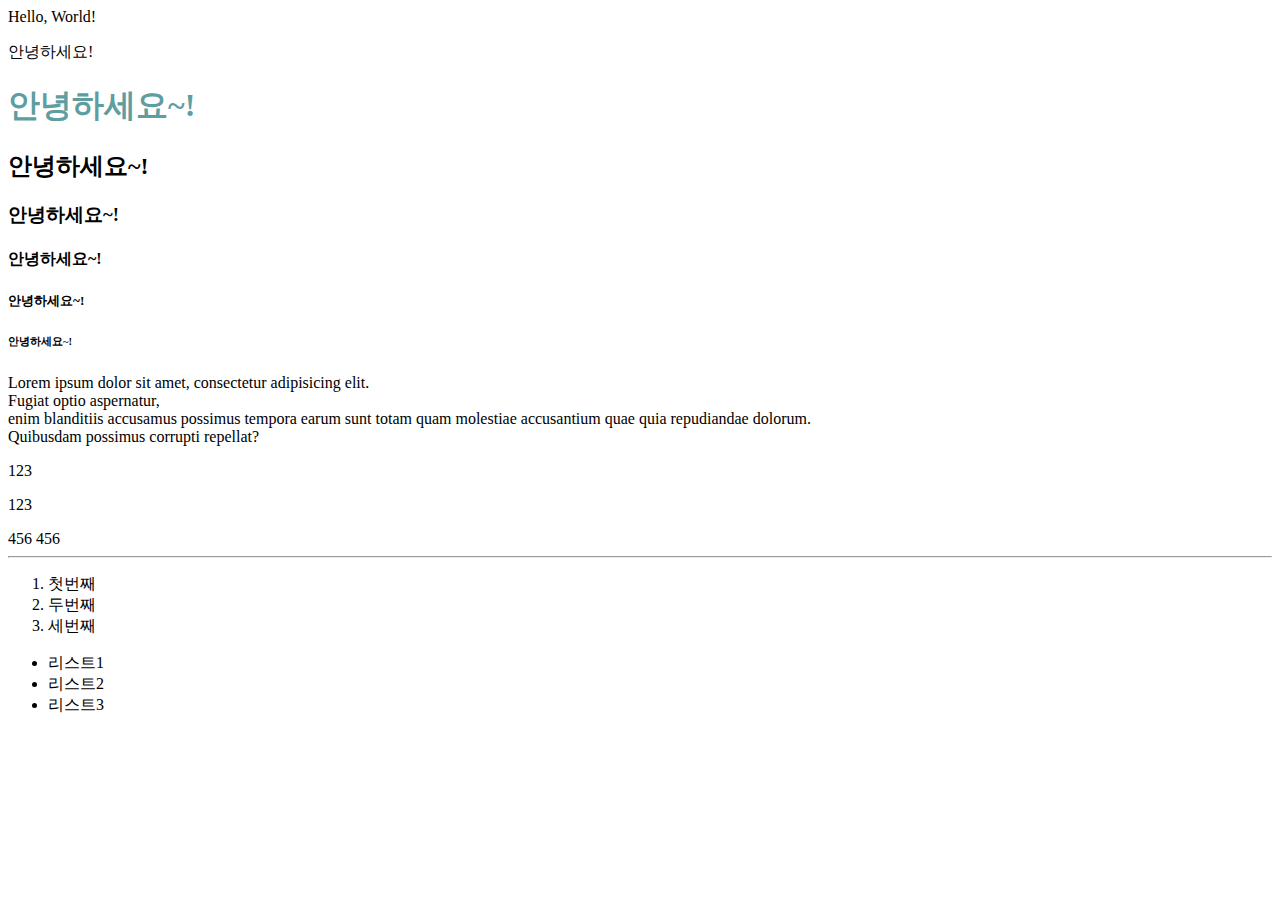
<file: 20230508/index.html>
<!DOCTYPE html>
<html lang="ko">
<head>
  <meta charset="UTF-8">
  <meta http-equiv="X-UA-Compatible" content="IE=edge">
  <meta name="viewport" content="width=device-width, initial-scale=1.0">
  <link rel="stylesheet" href="./style.css">
  <title>HTML 공부</title>
</head>
<body>
  <!-- 박스같은 개념, 코드 덩어리를 감쌀 때 사용한다. -->
  <div>Hello, World!</div>
  <!-- 문단 태그 / 글 본문 등을 작성할 때 사용된다. -->
  <p>안녕하세요!</p>
  <!-- Heading Tag
    h1~h3까지 많이 사용됨
    사이트에서 중요한 제목 등을 작성할 때 사용한다.
  -->
  <h1>안녕하세요~!</h1>
  <h2>안녕하세요~!</h2>
  <h3>안녕하세요~!</h3>
  <h4>안녕하세요~!</h4>
  <h5>안녕하세요~!</h5>
  <h6>안녕하세요~!</h6>
  
  <!-- Lorem은 랜덤텍스트가 생성됨 -->
  <p>Lorem ipsum dolor sit amet, consectetur adipisicing elit.<br>
    Fugiat optio aspernatur,<br>
    enim blanditiis accusamus possimus tempora earum sunt totam quam molestiae accusantium quae quia repudiandae dolorum.<br>
    Quibusdam possimus corrupti repellat?<br>
  </p>

  <p>123</p>
  <p>123</p>
  <span>456</span>
  <span>456</span>
  <hr>

  <!-- Ordered List : 순서가 중요한 리스트 작성 -->
  <ol>
    <!-- <li>태그는 <ol>이나 <ul>태그의 자식 요소로 사용한다. -->
    <li>첫번째</li>
    <li>두번째</li>
    <li>세번째</li>
  </ol>

  <!-- Unordered List : 순서가 중요하지 않은 리스트 작성 -->
  <ul>
    <li>리스트1</li>
    <li>리스트2</li>
    <li>리스트3</li>
  </ul>

</body>
</html>
</file>
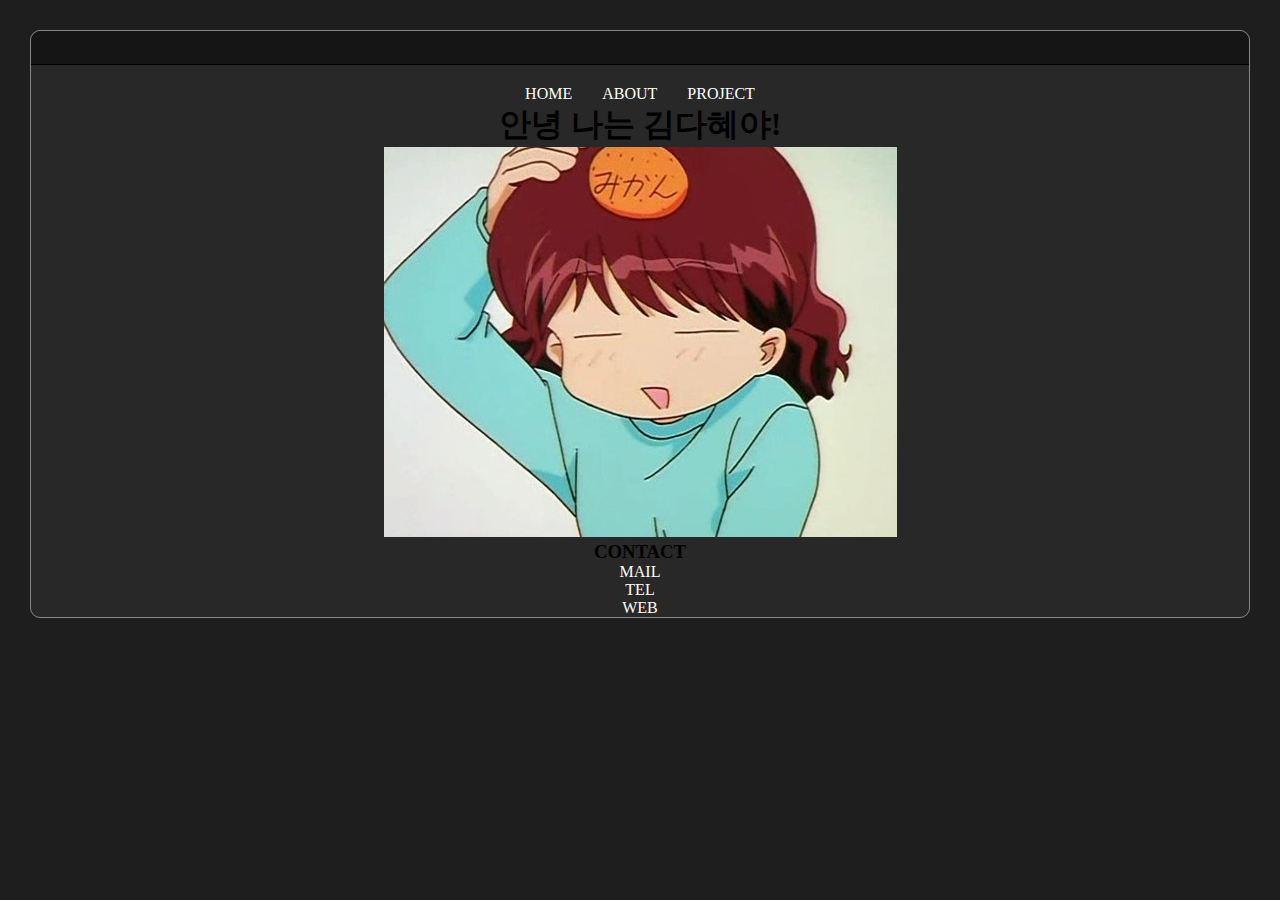
<file: 20230515_자기소개페이지/index.html>
<!DOCTYPE html>
<html lang="ko">
<head>
  <meta charset="UTF-8">
  <meta http-equiv="X-UA-Compatible" content="IE=edge">
  <meta name="description" content="이 페이지는 자기소개 페이지 입니다.">
  <meta name="keywords" content="자기소개, 개발자자기소개, 포트폴리오">
  <meta name="author" content="dahye kim">
  <link rel="stylesheet" href="./style.css">
  <title>자기소개 페이지</title>
</head>
<body>
  <div class="wrapper">
    <!-- header 마크업 완료(마크업이란 html코드 작성 한 것?) -->
    <header>
      <div class="mac-btn">
        <ul class="mac-btn-list">
          <li class="mac-btn-item"></li>
          <li class="mac-btn-item"></li>
          <li class="mac-btn-item"></li>
        </ul>
      </div>

      <div class="gnb-wrapper">
        <nav>
          <ul class="gnb-list">
            <!-- li.gnb-item*3>a - li태그안에 a태그 하나 들어가 있는 코드 3개 작성됨-->
            <!-- li.gnb-item>a*3 - li태그안네 3개의 a태그가 있는 코드 작성됨-->
            <li class="gnb-item"><a href="">HOME</a></li>
            <li class="gnb-item"><a href="">ABOUT</a></li>
            <li class="gnb-item"><a href="">PROJECT</a></li>
          </ul>
        </nav>
      </div>
    </header>

    <!-- section 마크업 완료 -->
    <section>
      <div class="info-section">
        <h1 class="my-name">안녕 나는 김다혜야!</h1>
        <a href="./images/1.png" download>
          <img src="./images/1.png" alt="프로필 사진">
        </a>
      </div>
    </section>

    <!-- footer 마크업 완료 -->
    <footer>
      <div class="contact-list">
        <h3>CONTACT</h3>
        <!-- p.contact-item*3>a -->
        <p class="contact-item"><a href="mailto:weraaa1992@naver.com">MAIL</a></p>
        <p class="contact-item"><a href="tel:010-5122-9206">TEL</a></p>
        <p class="contact-item"><a href="https://youtube.com/">WEB</a></p>
      </div>
    </footer>
  </div>
</body>
</html>
</file>
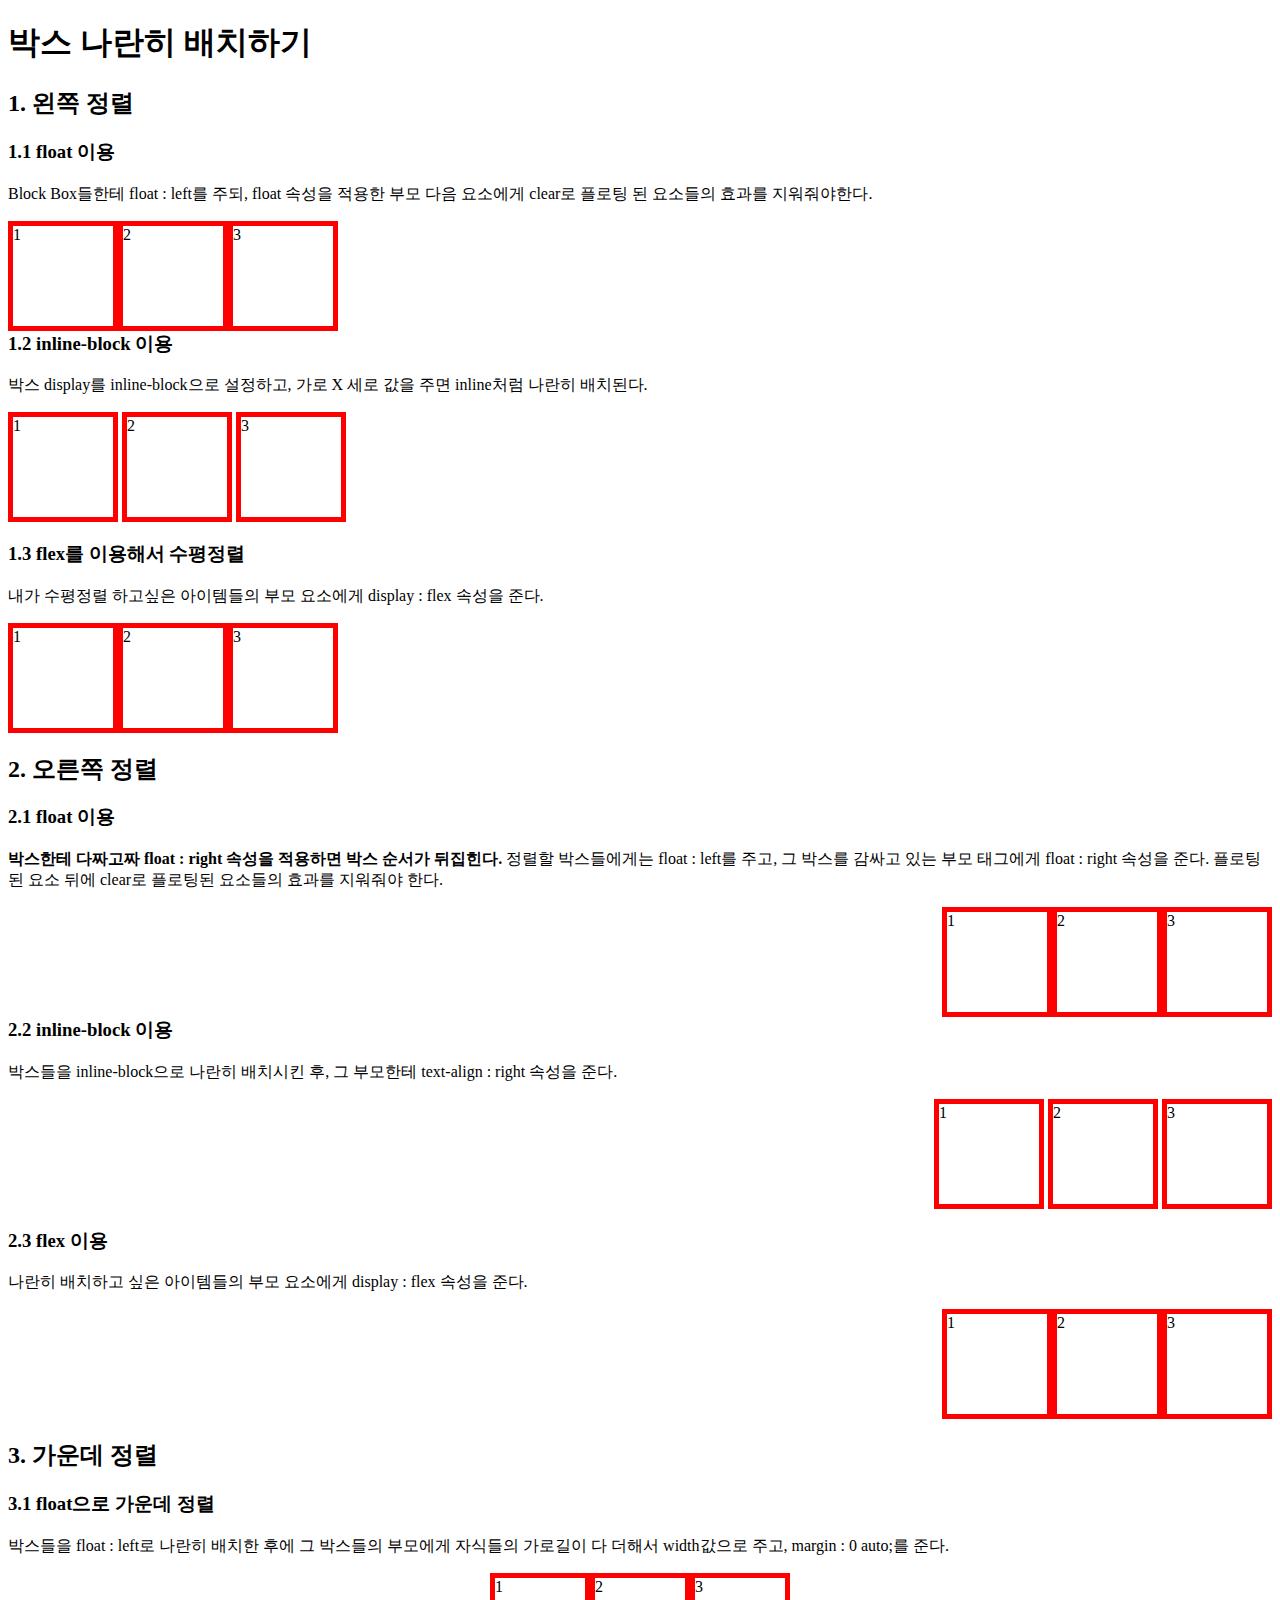
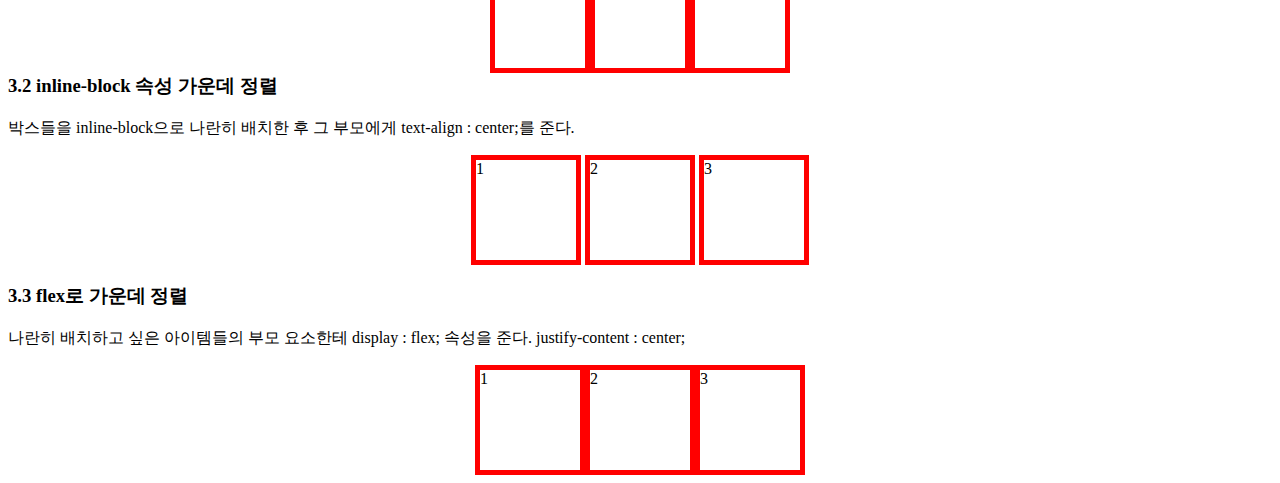
<file: 230516_box수평정렬/index.html>
<!DOCTYPE html>
<html lang="ko">
<head>
  <meta charset="UTF-8">
  <meta http-equiv="X-UA-Compatible" content="IE=edge">
  <meta name="viewport" content="width=device-width, initial-scale=1.0">
  <meta name="desription" content="Box 수평정렬 공부하는 페이지">
  <meta name="keywords" content="flex, float, 수평정렬, 레이아웃">
  <meta name="author" content="dahye">
  <title>Box 수평 정렬하기</title>
  <link rel="stylesheet" href="./style.css">
</head>
<body>
  <div class="wrapper">
    <h1>박스 나란히 배치하기</h1>

    <div class="left">
      <div>
        <h2>1. 왼쪽 정렬</h2>
        <h3>1.1 float 이용</h3>
        <p>
          Block Box들한테 float : left를 주되,
          float 속성을 적용한 부모 다음 요소에게
          clear로 플로팅 된 요소들의 효과를 지워줘야한다.
        </p>
        <div class="left-float box">
          <div>1</div>
          <div>2</div>
          <div>3</div>
        </div>
      </div>

      <div class="clear">
        <h3>1.2 inline-block 이용</h3>
        <p>
          박스 display를 inline-block으로 설정하고, 
          가로 X 세로 값을 주면 inline처럼 나란히 배치된다.
        </p>
        <div class="left-inline box">
          <div>1</div>
          <div>2</div>
          <div>3</div>
        </div>
        <!-- <span class="border inline">Inline</span>
        <span class="border inline">Inline</span> -->
      </div>

      <div>
        <h3>1.3 flex를 이용해서 수평정렬</h3>
        <p>
          내가 수평정렬 하고싶은 아이템들의 
          부모 요소에게 display : flex 속성을 준다.
        </p>
        <div class="left-flex box">
          <div>1</div>
          <div>2</div>
          <div>3</div>
        </div>
      </div>
    </div>

    <div class="right">
      <h2>2. 오른쪽 정렬</h2>

      <div>
        <h3>2.1 float 이용</h3>
        <p>
          <strong>
            박스한테 다짜고짜 float : right 속성을 적용하면
            박스 순서가 뒤집힌다.
          </strong>
          정렬할 박스들에게는 float : left를 주고,
          그 박스를 감싸고 있는 부모 태그에게 float : right
          속성을 준다. 플로팅 된 요소 뒤에 clear로
          플로팅된 요소들의 효과를 지워줘야 한다.
        </p>
        <div class="right-float">
          <div class="box">
            <div>1</div>
            <div>2</div>
            <div>3</div>
          </div>
        </div>
      </div>

      <div class="clear">
        <h3>2.2 inline-block 이용</h3>
        <p>
          박스들을 inline-block으로 나란히 배치시킨 후,
          그 부모한테 text-align : right 속성을 준다.
        </p>
        <div class="right-inline box">
          <div>1</div>
          <div>2</div>
          <div>3</div>
        </div>
      </div>

      <div>
        <h3>2.3 flex 이용</h3>
        <p>
          나란히 배치하고 싶은 아이템들의
          부모 요소에게 display : flex 속성을 준다.
        </p>
        <div class="right-flex box">
          <div>1</div>
          <div>2</div>
          <div>3</div>
        </div>
      </div>
    </div>

    <div class="center">
      <div>
        <h2>3. 가운데 정렬</h2>
        <h3>3.1 float으로 가운데 정렬</h3>
        <p>
          박스들을 float : left로 나란히 배치한 후에
          그 박스들의 부모에게 자식들의 가로길이 다 더해서
          width값으로 주고, margin : 0 auto;를 준다.
        </p>
        <div class="center_float box">
          <div>1</div>
          <div>2</div>
          <div>3</div>
        </div>
      </div>

      <div class="clear">
        <h3>3.2 inline-block 속성 가운데 정렬</h3>
        <p>
          박스들을 inline-block으로 나란히 배치한 후
          그 부모에게 text-align : center;를 준다.
        </p>
        <div class="center-inline box">
          <div>1</div>
          <div>2</div>
          <div>3</div>
        </div>
      </div>

      <div>
        <h3>3.3 flex로 가운데 정렬</h3>
        <p>나란히 배치하고 싶은 아이템들의 부모 요소한테
          display : flex; 속성을 준다. 
          justify-content : center;
        </p>
        <div class="center-flex box">
          <div>1</div>
          <div>2</div>
          <div>3</div>
        </div>
      </div>
    </div>
  </div>
</body>
</html>
</file>
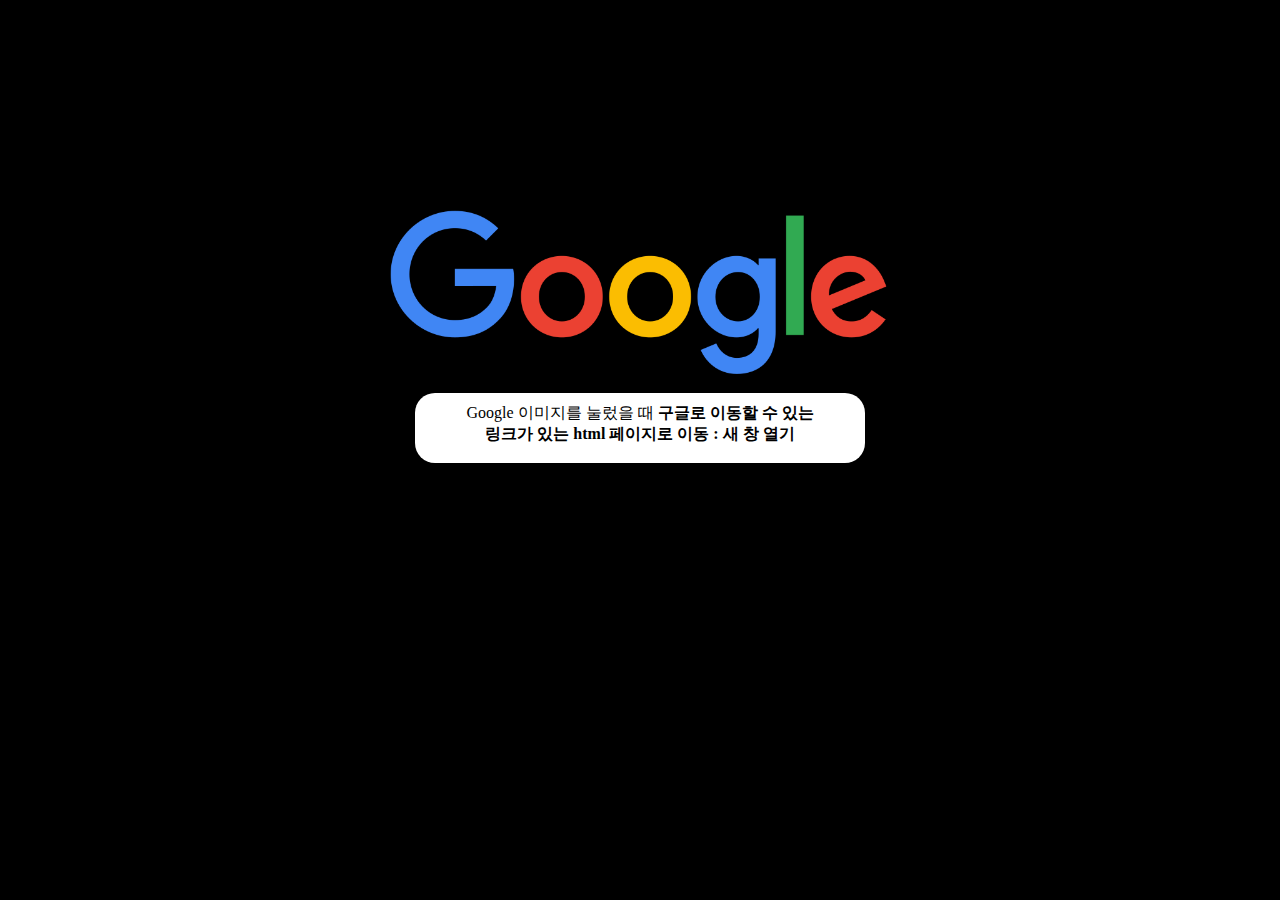
<file: a태그실습예제2/index.html>
<!DOCTYPE html>
<html lang="ko">
<head>
  <meta charset="UTF-8">
  <meta http-equiv="X-UA-Compatible" content="IE=edge">
  <meta name="viewport" content="width=device-width, initial-scale=1.0">
  <meta name="description" content="페이지 소개하는 말">
  <meta name="keywords" content="검색어">
  <meta name="author" content="김다혜">
  <link rel="stylesheet" href="./style.css">
  <title>a태그 실습예제2</title>
</head>
<body>
  <div class="wrapper">
    <div class="box">
      <a class="google-logo" href="./index2.html" target="_blank">
        <img src="../images/Google.png" alt="구글 로고">
      </a>
      <div class="text-box">
        <p>Google 이미지를 눌렀을 때 <span class="txt-bold">구글로 이동할 수 있는
          <br>링크가 있는 html 페이지로 이동 &colon; 새 창 열기</span>
        </p>
      </div>
    </div>
  </div>
  </div>
</body>
</html>
</file>
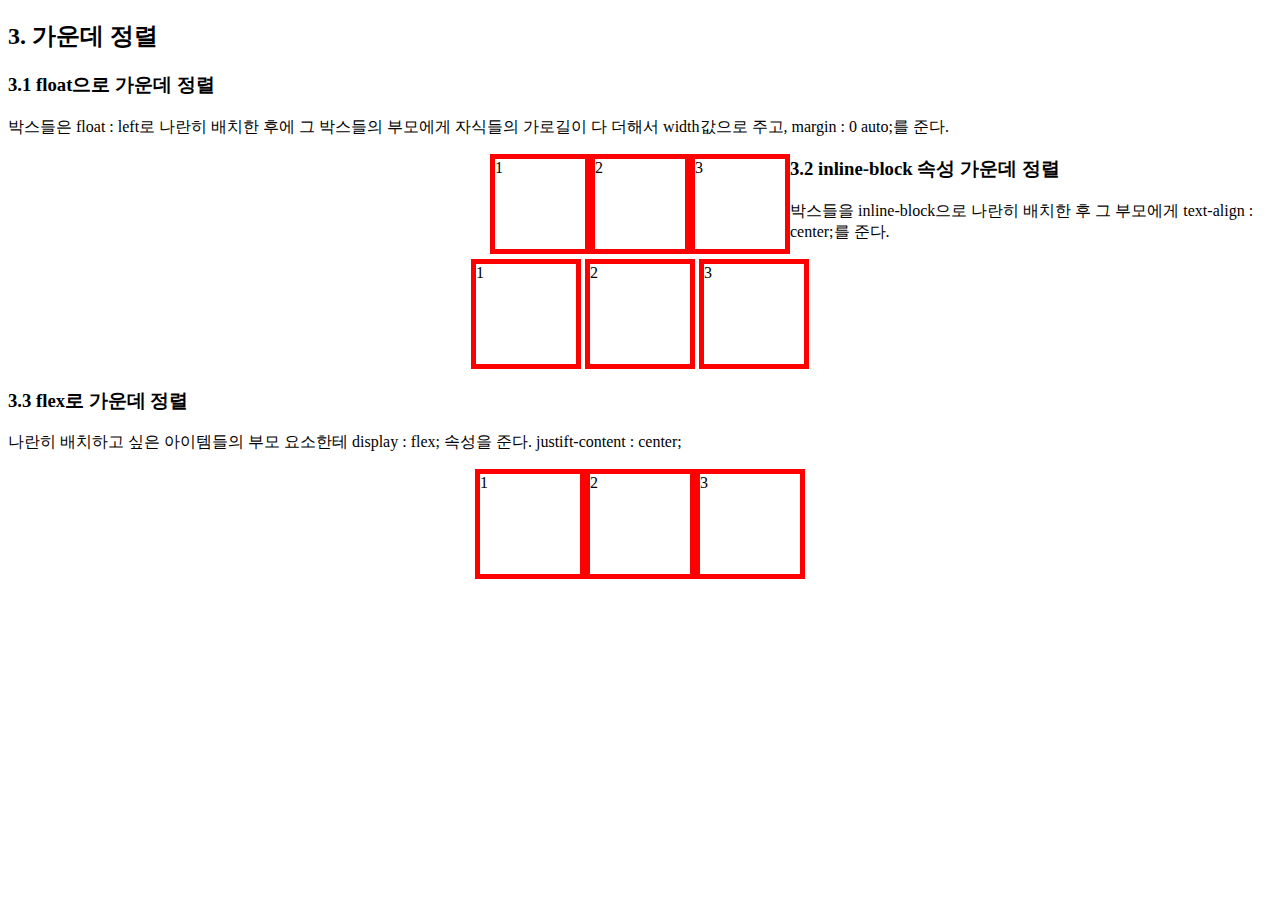
<file: w/index.html>
<!DOCTYPE html>
<html lang="ko">
<head>
  <meta charset="UTF-8">
  <meta http-equiv="X-UA-Compatible" content="IE=edge">
  <meta name="viewport" content="width=device-width, initial-scale=1.0">
  <link rel="stylesheet" href="./style.css">
  <title>Document</title>
</head>
<body>
  <div class="wrapper">
    <div class="center">
      <div>
        <h2>3. 가운데 정렬</h2>
        <h3>3.1 float으로 가운데 정렬</h3>
        <p>
          박스들은 float : left로 나란히 배치한 후에
          그 박스들의 부모에게 자식들의 가로길이 다 더해서
          width값으로 주고, margin : 0 auto;를 준다.
        </p>
        <div class="center_float box">
          <div>1</div>
          <div>2</div>
          <div>3</div>
        </div>
  
      </div>
    </div>

    <div class="clear">
      <h3>3.2 inline-block 속성 가운데 정렬</h3>
      <p>
        박스들을 inline-block으로 나란히 배치한 후
        그 부모에게 text-align : center;를 준다.
      </p>
      <div class="center-inline box">
        <div>1</div>
        <div>2</div>
        <div>3</div>
      </div>
    </div>

    <div>
      <h3>3.3 flex로 가운데 정렬</h3>
      <p>
        나란히 배치하고 싶은 아이템들의 부모 요소한테
        display : flex; 속성을 준다.
        justift-content : center;
      </p>
      <div class="center-flex box">
        <div>1</div>
        <div>2</div>
        <div>3</div>
      </div>
    </div>
  </div>
  
</body>
</html>
</file>
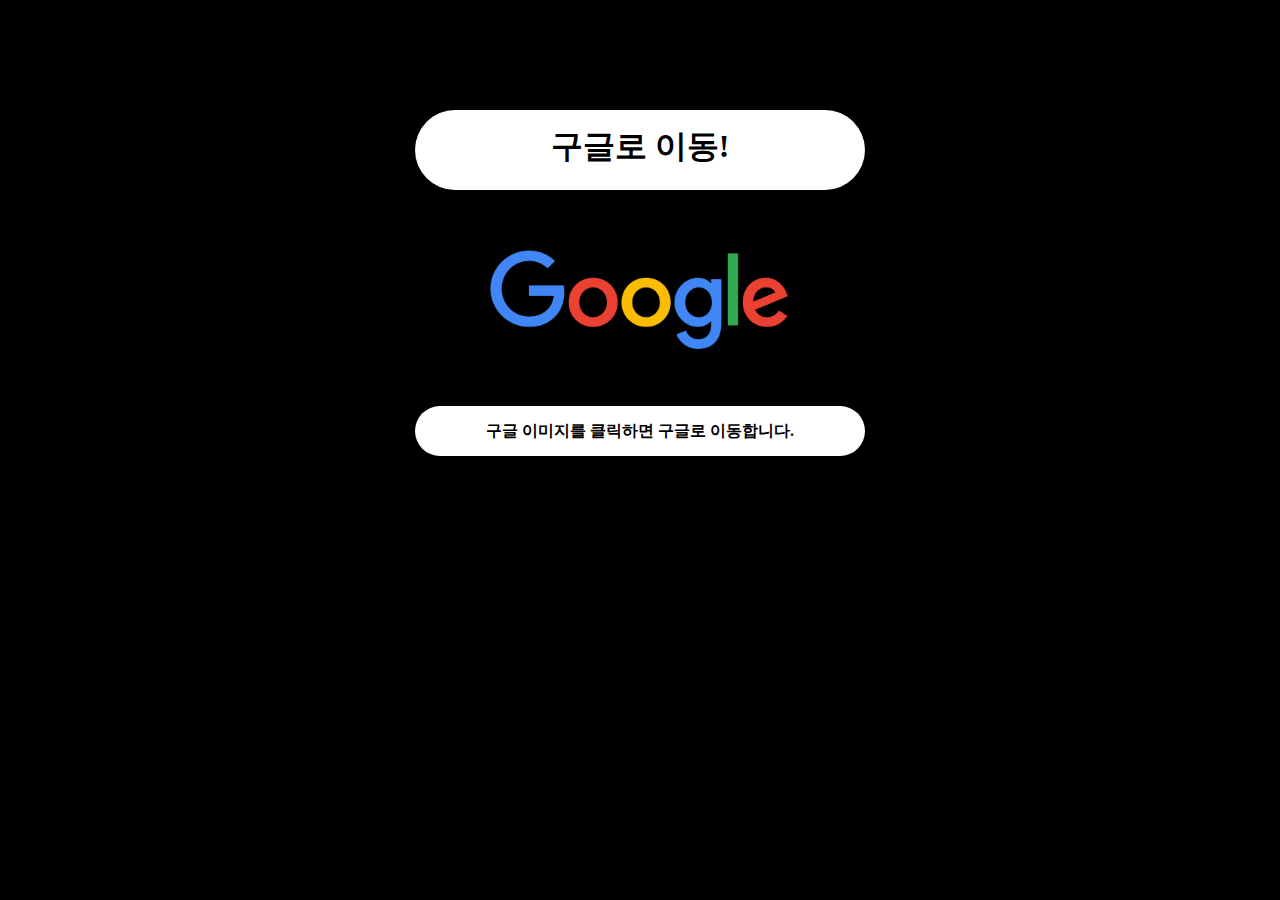
<file: a태그실습예제2/index2.html>
<!DOCTYPE html>
<html lang="ko">
<head>
  <meta charset="UTF-8">
  <meta http-equiv="X-UA-Compatible" content="IE=edge">
  <meta name="viewport" content="width=device-width, initial-scale=1.0">
  <meta name="description" content="페이지 소개하는 말">
  <meta name="keywords" content="검색어">
  <meta name="author" content="김다혜">
  <link rel="stylesheet" href="./style2.css">
  <title>a태그 실습예제2</title>
</head>
<body>
  <div class="wrapper">
    <div class="box">
      <div class="text-box1">
        <h1>구글로 이동!</h1>
      </div>
      <a class="google-logo" href="https://www.google.com/" target="_blank"><img src="../images/Google.png" alt="구글 로고"></a>
      <div class="text-box2">
        <p>구글 이미지를 클릭하면 구글로 이동합니다.</p>
      </div>
    </div>
  </div>
  </div>
</body>
</html>
</file>
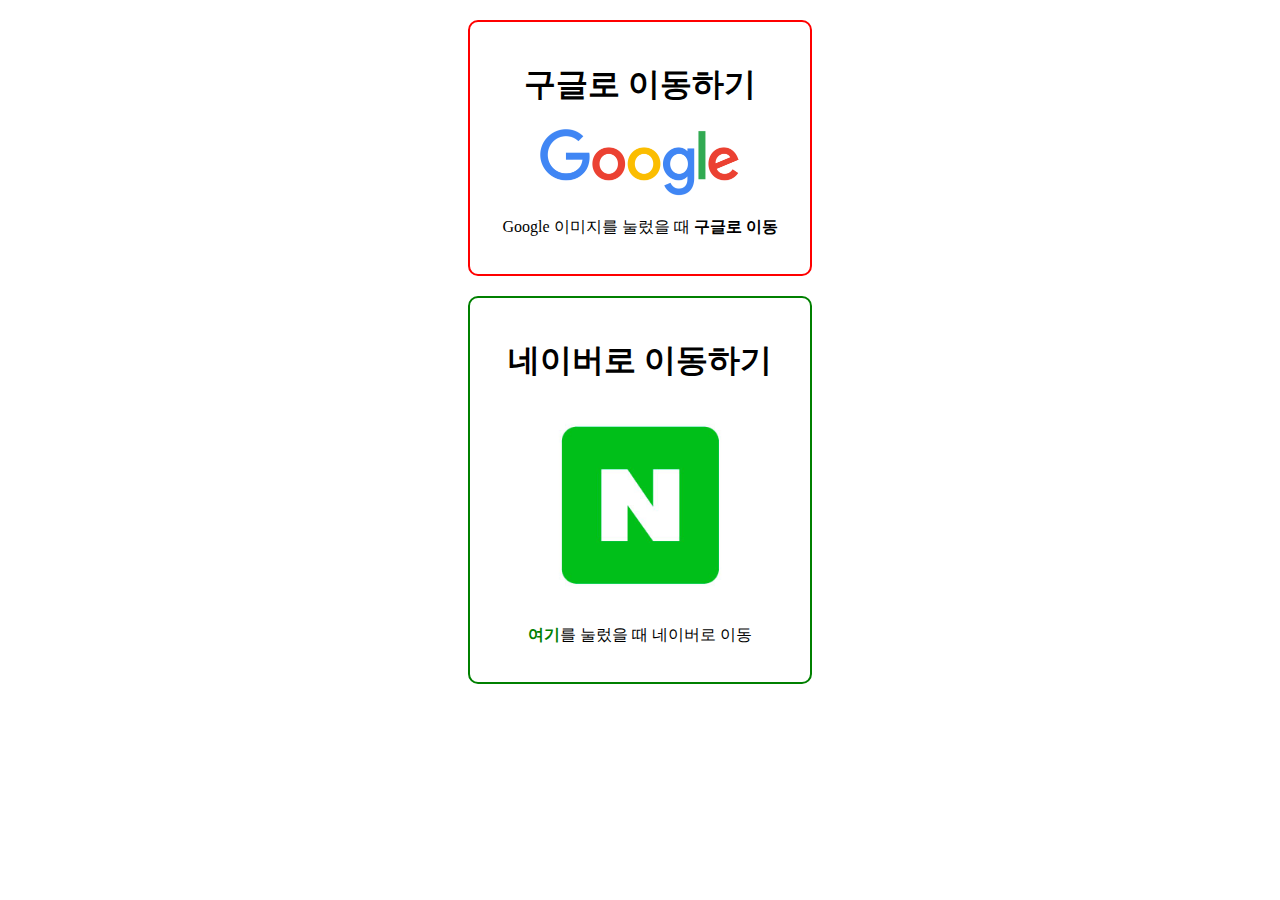
<file: HTML/aTegPractice.html>
<!DOCTYPE html>
<html lang="ko">
<head>
  <meta charset="UTF-8">
  <meta http-equiv="X-UA-Compatible" content="IE=edge">
  <meta name="viewport" content="width=device-width, initial-scale=1.0">
  <meta name="description" content="페이지 소개">
  <meta name="keywords" content="어떤 키워드로 내 페이지가 검색되게 할건지 작성">
  <meta name="author" content="문서 작성자 정보">
  <link rel="stylesheet" href="../CSS/aTagPractice.css">
  <title>a 태그 실습에제1</title>
</head>
<body>
  <!-- 전체를 감싸는 div -->
  <div class="wrapper">
    <!-- class를 만들고 한 칸 띄워서 쓰면 다른 클래스 생성 -->
    <div class="google box">
      <h1>구글로 이동하기</h1>
      <a href="https://www.google.com/" target="_blank"><img src="../images/Google.png" alt="구글 로고"></a>
      <p>Google 이미지를 눌렀을 때 <span class="txt-bold">구글로 이동</span></p>
    </div>

    <div class="naver box">
      <h1>네이버로 이동하기</h1>
      <img src="../images/naver.jpg" alt="네이버 로고">
      <p><a class="txt-green" href="https://www.naver.com/">여기</a>를 눌렀을 때 네이버로 이동</p>
    </div>
  </div>
</body>
</html>
</file>
<file: 20230508/style.css>
h1 {
  color: cadetblue;
}
</file>
<file: 20230515_자기소개페이지/style.css>
* {
  margin: 0;
  padding: 0;
}

li {
  list-style: none;
}

a {
  text-decoration: none;
  color: #fff;
}

body {
  background-color: #1e1e1e;
}

.wrapper {
  margin: 30px;
  border: 1px solid #868686;
  border-radius: 10px;
  background-color: #282828;
  text-align: center;
}

.mac-btn-list {
  /* 1. 내가 정렬하고 싶은 아이템의 부모 요소에게
  display : flex 속성을 준다  */
  /* css 작성 할때 속성은 중요한 순서대로 해주는게 좋다 규칙 같은 것!
  display, position 같은 레이아웃의 속성인 이 두가지는 무조건 다른 속성들보다 위에 작성하는게 좋다
  이 다음은 width,height가 오게하고 그다음 속성은 상관없음 */
  display: flex;
  background-color: #151515;
  padding: 10px 0;
  /* 시계방향 순서대로 작성 1.좌측 상단  2. 우측 상당  3. 우측 하단  4. 좌측 하단*/
  border-radius: 10px 10px 0 0;
  border-bottom: 1px solid #000;
}

.mac-btn-item {
  width: 13px;
  height: 13px;
  margin-left: 6px;
  border-radius: 50%;
}

.red {
  background-color: #db4932;
}

.yellow {
  background-color: #ffc34a;
}

.green {
  background-color: #59c24b;
}

.gnb-list { 
  display: flex;
  /* justify-content의 
  기본값은 flex-start(좌측정렬) 
  가운데 정렬은 center 
  우측 정렬은 flex-end*/
  justify-content: center;
  margin-top: 20px;
}

.gnb-item {
  margin-right: 30px;
}

/* gnb-item 이라는 클래스를 가진 애들 중에서 마지막 요소를 선택한 것 */
.gnb-item:last-child {
  margin-right: 0;
}
</file>
<file: 230516_box수평정렬/style.css>
.box div {
  width: 100px;
  height: 100px;
  border: 5px solid red;
}

.left-float div {
  float: left;
}

.clear {
  clear: both;
}

.border {
  width: 200px;
  height: 200px;
  border: 1px solid blue;
}

.inline {
  /* block, inline-block, inline 
    세 가지 차이점에 대해서 잘 정리 해두기!

    1. blcok : 가로 100% 차지, width, height 지정 가능 (수직 정렬)
    2. inline-block : inline처럼 본인이 가진 콘텐츠 크기 만큼만
       가로 사이즈를 차지, width, height 지정 가능 (수평 정렬)
    3. inline : 본인이 가진 콘텐츠 크기만큼만 가로 사이즈 차지,
       width, height 지정 불가능 (수평 정렬)
  */
  display: inline-block;
}

.left-inline div {
  display: inline-block;
}

.left-flex {
  /* 기본값 : flex-start(왼쪽 정렬) */
  display: flex;
  /* justify-content: flex-start; */
}

.right-float div {
  float: right;
}

.right-float div div {
  float: left;
}

.right-inline {
  text-align: right;
}

.right-inline div {
  display: inline-block;
  text-align: left;
  /* text-align : 문단을 수평으로 정렬하는 속성 */
  /* block요소 안에 있는 inline 요소를 정렬한다. */
  /* text를 정렬할 때는 자기 자신에게 적용 가능 */
  /* inline 요소라면 text뿐 아니라 이미지도 정렬 가능함! */
}

.right-flex {
  display: flex;
  justify-content: flex-end;
}

.center_float {
  /* 1. 자식 div들의 가로값을 다 더한 값 => width */
  width: 300px;
  margin: 0 auto;
}

.center_float div {
  /* width : 100px이 아니라 양 옆에 border : 5px씩
    더해져서 박스 하나의 width : 110px
  */
  float: left;
  /* 내가 지정한 박스 사이즈에 border까지 포함시킨 값 */
  box-sizing: border-box;
}

.center-inline {
  text-align: center;
}

.center-inline div {
  display: inline-block;
  text-align: left;
}

.center-flex {
  display: flex;
  justify-content: center;
}
</file>
<file: a태그실습예제2/style.css>
/* #000 : black / #fff : white */

/* body {
  background-color: #000;
} */

/* .wrapper {
  viewport height 는 반응형 할때 사용 
  width: 100vh;
  background-color: #000;
  color: #fff;
} */


/* * 표시가 뜻하는 것은 모든 태그라는 뜻  */
* {
  margin: 0;
}

body {
  background-color: #000;
}


.box {
  padding-top: 200px;
  text-align: center;
  margin: 10px auto;
}

.google-logo > img {
  width: 500px;
}

.text-box {
  background-color: #fff;
  width: 450px;
  height: 70px;
  border-radius: 20px;
  text-align: center;
  margin: 10px auto;
}

.txt-bold {
  font-weight: 700;
}

.text-box > p {
  padding-top: 10px;
  text-align: center;
  margin: 10px auto;
}
</file>
<file: w/style.css>
.box div {
  width: 100px;
  height: 100px;
  border: 5px solid red;
}

.center_float {
  /* 1. 자식 div들의 가로값을 다 더한 값 => width */
  width: 300px;
  margin: 0 auto;
}

.center_float div {
  /* 자식요소가 width : 100px이 아니라 양 옆에 border : 5px씩 더해져서 박스 하나의 width : 110px */
  float: left;
  /* 내가 지정한 박스 사이즈에 border까지 포함시킨 값 */
  box-sizing: border-box;
}

.center-inline {
  text-align: center;
}

.center-inline div {
  display: inline-block;
  text-align: left;
}

.center-flex {
  display: flex;
  justify-content: center;
}
</file>
<file: a태그실습예제2/style2.css>
* {
  margin: 0;
}

body {
  background-color: #000;
}

.wrapper {
  padding-top: 100px;
}

.box {
  text-align: center;
}

img {
  width: 300px;
  padding-top: 50px;
  margin: 0 auto;
}

.text-box1 {
  background-color: #fff;
  width: 450px;
  height: 80px;
  border-radius: 40px;
  text-align: center;
  margin: 10px auto;
}


.text-box1 > h1 {
  padding-top: 15px;
  text-align: center;
  margin: 10px auto;
}

.text-box2 {
  background-color: #fff;
  width: 450px;
  height: 50px;
  border-radius: 30px;
  text-align: center;
  margin: 50px auto;
}

.text-box2 > p {
  padding-top: 15px;
  text-align: center;
  margin: 10px auto;
  font-weight: 900;
}
</file>
<file: CSS/aTagPractice.css>
a {
  text-decoration: none;
  color: #000;
}

img {
  width: 200px;
}

/* 
  레이아웃 및 공통적으로 사용하는 것들은 
  css 제일 상단에 표기해주고 클래스 명만 해당하는 html 코드에 부여하는 것이 좋음 
*/
.txt-green {
  color: green;
  font-weight: 700;
}


/* css 작성 순서는 html 순서에 맞춰 작성해줘야함!!  */

.box {
  width: 300px;
  border-radius: 10px;
  padding: 20px;
  /* text-align 의 기본값은 lift  / 박스안에 텍스트(이미지 포함) 정렬하는 것 */
  /* text-align 속성으로 이미지도 정렬할 수 있다.
    img 태그 자체한테 text-align:center; 그 부모요소한테 적용해야함
  */
  text-align: center;
  margin: 20px auto;
}

.google {
  border: 2px solid red;
}

.txt-bold {
  font-weight: 700;
}

.naver {
  border: 2px solid green;
}
</file>
